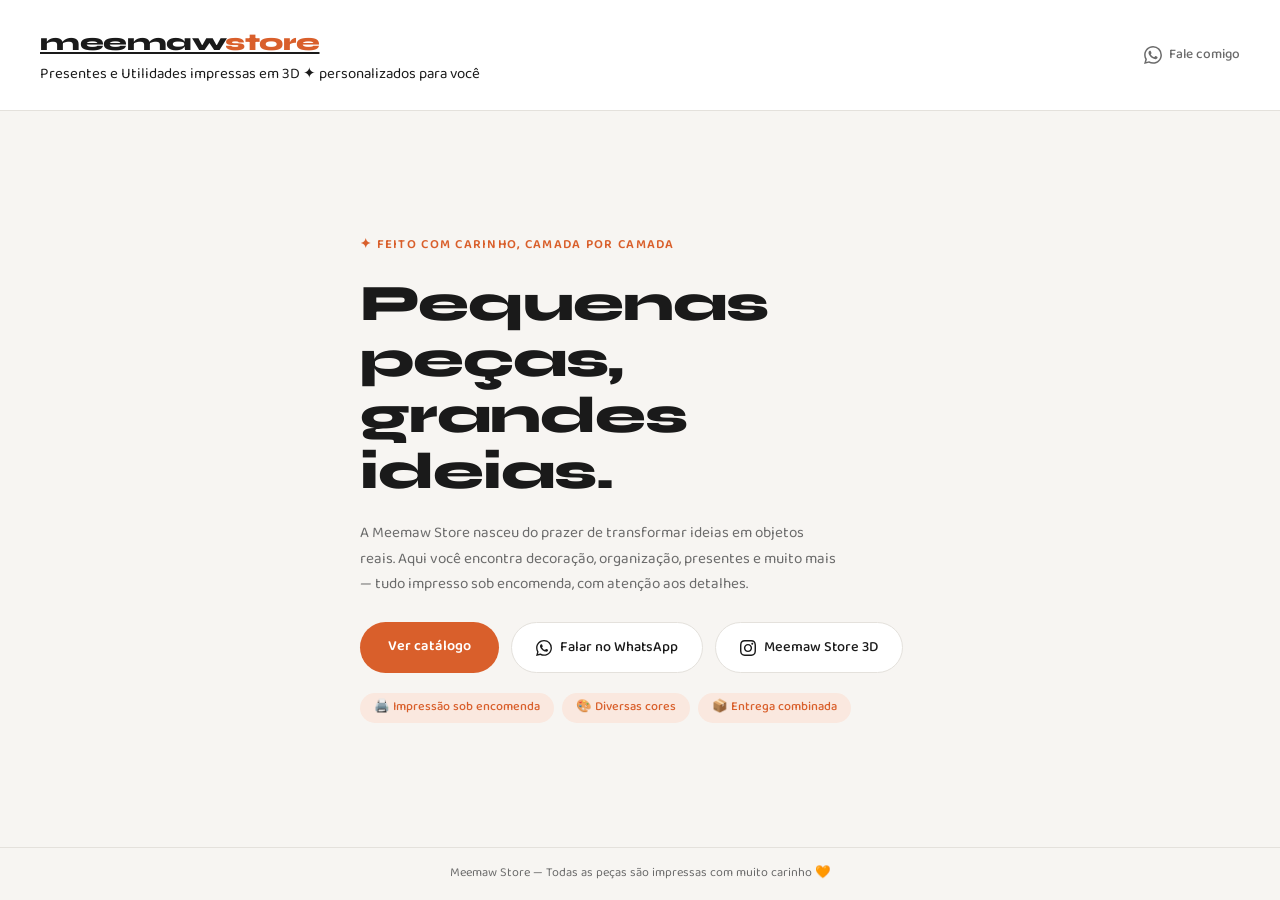
<file: index.html>
<!DOCTYPE html>
<html lang="pt-BR">
<head>
  <meta charset="UTF-8" />
  <meta name="viewport" content="width=device-width, initial-scale=1.0" />
  <title>Meemaw Store — Peças impressas em 3D</title>
  <meta name="description" content="Peças únicas impressas em 3D, feitas com carinho e atenção aos detalhes. Decoração, organização, presentes e muito mais." />
  <link rel="preconnect" href="https://fonts.googleapis.com" />
  <link rel="preconnect" href="https://fonts.gstatic.com" crossorigin />
  <link href="https://fonts.googleapis.com/css2?family=Syne:wght@700;800&family=Baloo+2:wght@400;500;600&display=swap" rel="stylesheet" />
  <link rel="stylesheet" href="landing.css" />
</head>
<body>

  <div class="landing">

    <header class="lp-header">
      <div>
        <a class="logo" href="index.html">meemaw<span>store</span></a>
        <div class="header-sub">Presentes e Utilidades impressas em 3D ✦ personalizados para você</div>
      </div>
      <a class="lp-whats" href="https://wa.me/5512981196260" target="_blank">
        <svg width="18" height="18" viewBox="0 0 24 24" fill="currentColor"><path d="M17.472 14.382c-.297-.149-1.758-.867-2.03-.967-.273-.099-.471-.148-.67.15-.197.297-.767.966-.94 1.164-.173.199-.347.223-.644.075-.297-.15-1.255-.463-2.39-1.475-.883-.788-1.48-1.761-1.653-2.059-.173-.297-.018-.458.13-.606.134-.133.298-.347.446-.52.149-.174.198-.298.298-.497.099-.198.05-.371-.025-.52-.075-.149-.669-1.612-.916-2.207-.242-.579-.487-.5-.669-.51-.173-.008-.371-.01-.57-.01-.198 0-.52.074-.792.372-.272.297-1.04 1.016-1.04 2.479 0 1.462 1.065 2.875 1.213 3.074.149.198 2.096 3.2 5.077 4.487.709.306 1.262.489 1.694.625.712.227 1.36.195 1.871.118.571-.085 1.758-.719 2.006-1.413.248-.694.248-1.289.173-1.413-.074-.124-.272-.198-.57-.347m-5.421 7.403h-.004a9.87 9.87 0 01-5.031-1.378l-.361-.214-3.741.982.998-3.648-.235-.374a9.86 9.86 0 01-1.51-5.26c.001-5.45 4.436-9.884 9.888-9.884 2.64 0 5.122 1.03 6.988 2.898a9.825 9.825 0 012.893 6.994c-.003 5.45-4.437 9.884-9.885 9.884m8.413-18.297A11.815 11.815 0 0012.05 0C5.495 0 .16 5.335.157 11.892c0 2.096.547 4.142 1.588 5.945L.057 24l6.305-1.654a11.882 11.882 0 005.683 1.448h.005c6.554 0 11.89-5.335 11.893-11.893a11.821 11.821 0 00-3.48-8.413z"/></svg>
        Fale comigo
      </a>
    </header>

    <main class="lp-main">
      <div class="lp-content">
        <p class="lp-eyebrow">✦ feito com carinho, camada por camada</p>
        <h1 class="lp-titulo">Pequenas peças,<br>grandes ideias.</h1>
        <p class="lp-descricao">
          A Meemaw Store nasceu do prazer de transformar ideias em objetos reais. 
          Aqui você encontra decoração, organização, presentes e muito mais — tudo impresso sob encomenda, com atenção aos detalhes.
        </p>
        <div class="lp-acoes">
          <a class="btn-primary" href="catalogo.html">Ver catálogo</a>
          <a class="btn-secondary" href="https://wa.me/5512981196260" target="_blank">
            <svg width="16" height="16" viewBox="0 0 24 24" fill="currentColor"><path d="M17.472 14.382c-.297-.149-1.758-.867-2.03-.967-.273-.099-.471-.148-.67.15-.197.297-.767.966-.94 1.164-.173.199-.347.223-.644.075-.297-.15-1.255-.463-2.39-1.475-.883-.788-1.48-1.761-1.653-2.059-.173-.297-.018-.458.13-.606.134-.133.298-.347.446-.52.149-.174.198-.298.298-.497.099-.198.05-.371-.025-.52-.075-.149-.669-1.612-.916-2.207-.242-.579-.487-.5-.669-.51-.173-.008-.371-.01-.57-.01-.198 0-.52.074-.792.372-.272.297-1.04 1.016-1.04 2.479 0 1.462 1.065 2.875 1.213 3.074.149.198 2.096 3.2 5.077 4.487.709.306 1.262.489 1.694.625.712.227 1.36.195 1.871.118.571-.085 1.758-.719 2.006-1.413.248-.694.248-1.289.173-1.413-.074-.124-.272-.198-.57-.347m-5.421 7.403h-.004a9.87 9.87 0 01-5.031-1.378l-.361-.214-3.741.982.998-3.648-.235-.374a9.86 9.86 0 01-1.51-5.26c.001-5.45 4.436-9.884 9.888-9.884 2.64 0 5.122 1.03 6.988 2.898a9.825 9.825 0 012.893 6.994c-.003 5.45-4.437 9.884-9.885 9.884m8.413-18.297A11.815 11.815 0 0012.05 0C5.495 0 .16 5.335.157 11.892c0 2.096.547 4.142 1.588 5.945L.057 24l6.305-1.654a11.882 11.882 0 005.683 1.448h.005c6.554 0 11.89-5.335 11.893-11.893a11.821 11.821 0 00-3.48-8.413z"/></svg>
            Falar no WhatsApp
          </a>
           <a class="btn-secondary" href="https://www.instagram.com/meemawstore3d/" target="_blank">
            <svg width="16" height="16" viewBox="0 0 24 24" fill="currentColor"><path d="M12 2.163c3.204 0 3.584.012 4.85.07 3.252.148 4.771 1.691 4.919 4.919.058 1.265.069 1.645.069 4.849 0 3.205-.012 3.584-.069 4.849-.149 3.225-1.664 4.771-4.919 4.919-1.266.058-1.644.07-4.85.07-3.204 0-3.584-.012-4.849-.07-3.26-.149-4.771-1.699-4.919-4.92-.058-1.265-.07-1.644-.07-4.849 0-3.204.013-3.583.07-4.849.149-3.227 1.664-4.771 4.919-4.919 1.266-.057 1.645-.069 4.849-.069zm0-2.163c-3.259 0-3.667.014-4.947.072-4.358.2-6.78 2.618-6.98 6.98-.059 1.281-.073 1.689-.073 4.948 0 3.259.014 3.668.072 4.948.2 4.358 2.618 6.78 6.98 6.98 1.281.058 1.689.072 4.948.072 3.259 0 3.668-.014 4.948-.072 4.354-.2 6.782-2.618 6.979-6.98.059-1.28.073-1.689.073-4.948 0-3.259-.014-3.667-.072-4.947-.196-4.354-2.617-6.78-6.979-6.98-1.281-.059-1.69-.073-4.949-.073zm0 5.838c-3.403 0-6.162 2.759-6.162 6.162s2.759 6.163 6.162 6.163 6.162-2.759 6.162-6.163c0-3.403-2.759-6.162-6.162-6.162zm0 10.162c-2.209 0-4-1.79-4-4 0-2.209 1.791-4 4-4s4 1.791 4 4c0 2.21-1.791 4-4 4zm6.406-11.845c-.796 0-1.441.645-1.441 1.44s.645 1.44 1.441 1.44c.795 0 1.439-.645 1.439-1.44s-.644-1.44-1.439-1.44z"/></svg>
            Meemaw Store 3D
  </a>
        </div>
        <div class="lp-pills">
          <span>🖨️ Impressão sob encomenda</span>
          <span>🎨 Diversas cores</span>
          <span>📦 Entrega combinada</span>
        </div>
      </div>
    </main>

    <footer class="lp-footer">
      Meemaw Store &mdash; Todas as peças são impressas com muito carinho 🧡
    </footer>

  </div>

</body>
</html>
</file>
<file: landing.css>
/* ── Tokens ── */
:root {
  --bg: #F7F5F2;
  --surface: #FFFFFF;
  --ink: #1A1A1A;
  --ink-soft: #6B6B6B;
  --accent: #D95F2B;
  --accent-light: #FAE8DF;
  --border: #E4E1DC;
  --radius: 12px;
  --font-display: 'Syne', sans-serif;
  --font-body: 'Baloo 2', sans-serif;
}

*, *::before, *::after { box-sizing: border-box; margin: 0; padding: 0; }

html, body {
  height: 100%;
  overflow: hidden;
}

body {
  background: var(--bg);
  color: var(--ink);
  font-family: var(--font-body);
  font-size: 15px;
  line-height: 1.6;
}

/* ── Layout ── */
.landing {
  height: 100vh;
  display: flex;
  flex-direction: column;
}

/* ── Header ── */
.lp-header {
  display: flex;
  align-items: center;
  justify-content: space-between;
  padding: 24px 40px;
  background: var(--surface);
  border-bottom: 1px solid var(--border);
  flex-shrink: 0;
}

.logo {
  font-family: var(--font-display);
  font-size: 1.5rem;
  font-weight: 800;
  color: var(--ink);
  letter-spacing: -0.5px;
}

.logo span { color: var(--accent); }

.lp-whats {
  display: flex;
  align-items: center;
  gap: 7px;
  color: var(--ink-soft);
  font-size: 0.85rem;
  font-weight: 500;
  text-decoration: none;
  transition: color 0.15s;
}

.lp-whats:hover { color: var(--accent); }

/* ── Main ── */
.lp-main {
  flex: 1;
  display: flex;
  align-items: center;
  justify-content: center;
  padding: 40px;
}

.lp-content {
  max-width: 560px;
  display: flex;
  flex-direction: column;
  gap: 20px;
}

.lp-eyebrow {
  font-size: 0.8rem;
  font-weight: 600;
  text-transform: uppercase;
  letter-spacing: 0.1em;
  color: var(--accent);
}

.lp-titulo {
  font-family: var(--font-display);
  font-size: clamp(2.2rem, 5vw, 3.2rem);
  font-weight: 800;
  line-height: 1.1;
  letter-spacing: -1px;
  color: var(--ink);
}

.lp-descricao {
  font-size: 0.95rem;
  color: var(--ink-soft);
  line-height: 1.7;
  max-width: 480px;
}

/* ── Botões ── */
.lp-acoes {
  display: flex;
  gap: 12px;
  flex-wrap: wrap;
  margin-top: 4px;
}

.btn-primary {
  padding: 13px 28px;
  background: var(--accent);
  color: #fff;
  border-radius: 999px;
  font-family: var(--font-body);
  font-size: 0.9rem;
  font-weight: 600;
  text-decoration: none;
  transition: opacity 0.15s, transform 0.15s;
}

.btn-primary:hover {
  opacity: 0.88;
  transform: translateY(-1px);
}

.btn-secondary {
  padding: 13px 24px;
  background: var(--surface);
  border: 1.5px solid var(--border);
  color: var(--ink);
  border-radius: 999px;
  font-family: var(--font-body);
  font-size: 0.9rem;
  font-weight: 500;
  text-decoration: none;
  display: flex;
  align-items: center;
  gap: 8px;
  transition: border-color 0.15s, color 0.15s, transform 0.15s;
}

.btn-secondary:hover {
  border-color: var(--accent);
  color: var(--accent);
  transform: translateY(-1px);
}

/* ── Pills ── */
.lp-pills {
  display: flex;
  gap: 8px;
  flex-wrap: wrap;
}

.lp-pills span {
  font-size: 0.78rem;
  padding: 5px 14px;
  background: var(--accent-light);
  color: var(--accent);
  border-radius: 999px;
  font-weight: 500;
}

/* ── Footer ── */
.lp-footer {
  text-align: center;
  padding: 16px 32px;
  font-size: 0.78rem;
  color: var(--ink-soft);
  border-top: 1px solid var(--border);
  flex-shrink: 0;
}

/* ── Responsivo ── */
@media (max-width: 600px) {
  html, body { overflow: auto; }

  .lp-header { padding: 16px 20px; }

  .lp-main { padding: 32px 20px; align-items: flex-start; }

  .lp-titulo { font-size: 2rem; }

  .btn-primary, .btn-secondary { width: 100%; justify-content: center; }
}
</file>
